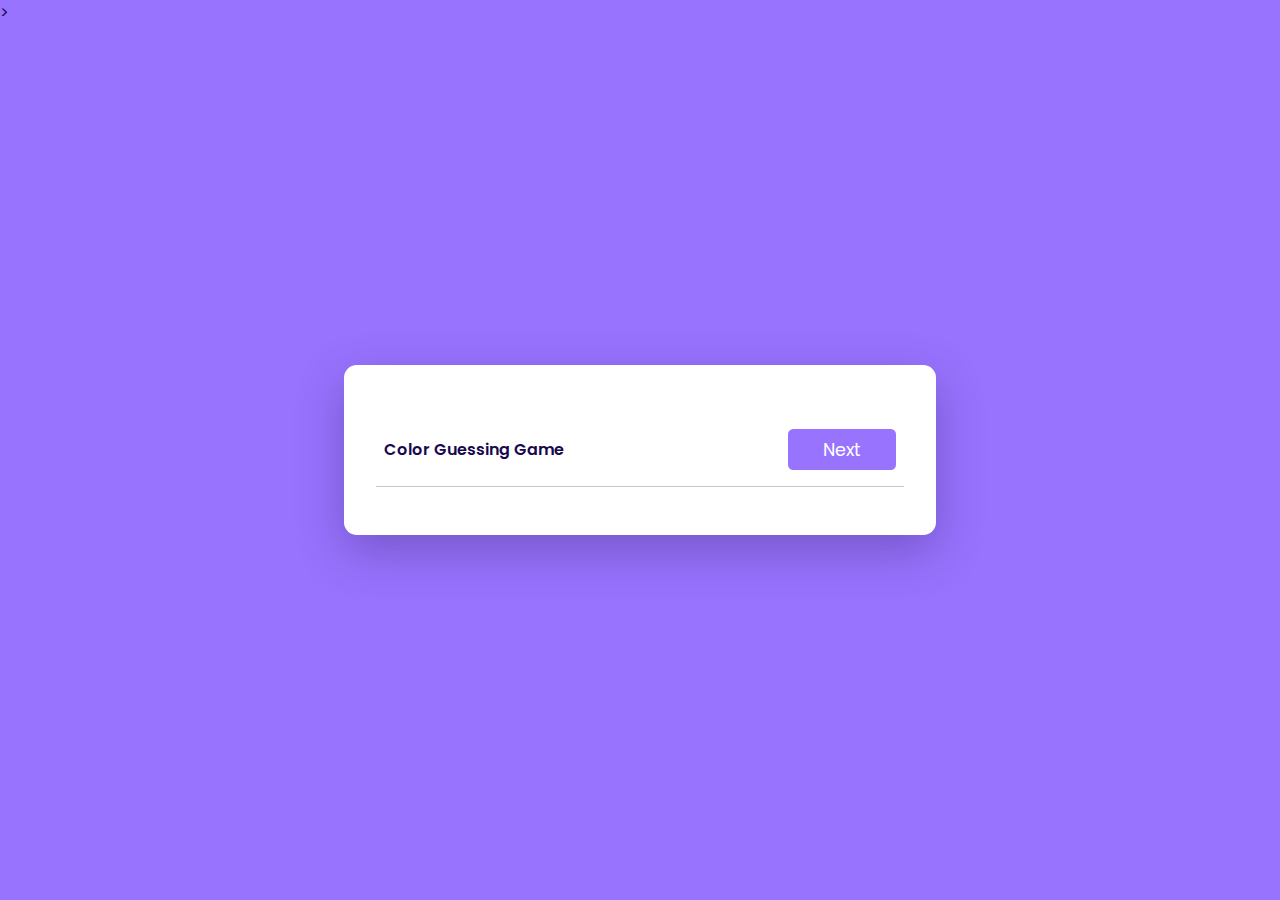
<file: Index.html>
<!DOCTYPE html>
<html lang="en">
  ><head>
    <meta name="viewport" content="width=device-width, initial-scale=1.0" />
    <title>Color Guessing Game</title>

    <link
      href="https://fonts.googleapis.com/css2?family=Poppins:wght@400:600&display=swap"
      rel="stylesheet"
    />
    <link rel="stylesheet" href="style.css" />
  </head>
  <body>
    <div id="display-container">
      <div class="header flex-space">
        <div class="title">
          <p>Color Guessing Game</p>
        </div>
        <div class="timer"></div>

        <div id="container">
          <!--Questions and options are displayed here-->
        </div>

        <div class="flex-space">
          <div class="number-of-count">
            <span class="number-of-questions"> </span>
          </div>
          <div id="next-button">Next</div>
        </div>
      </div>
      <div class="start-screen hide">
        <button id="start-button">Start</button>
      </div>

      <div class="score-container hide">
        <div id="user-score"></div>
        <button id="restart">Restart</button>
      </div>
    </div>
    <script src="script.js"></script>
  </body>
</html>
</file>
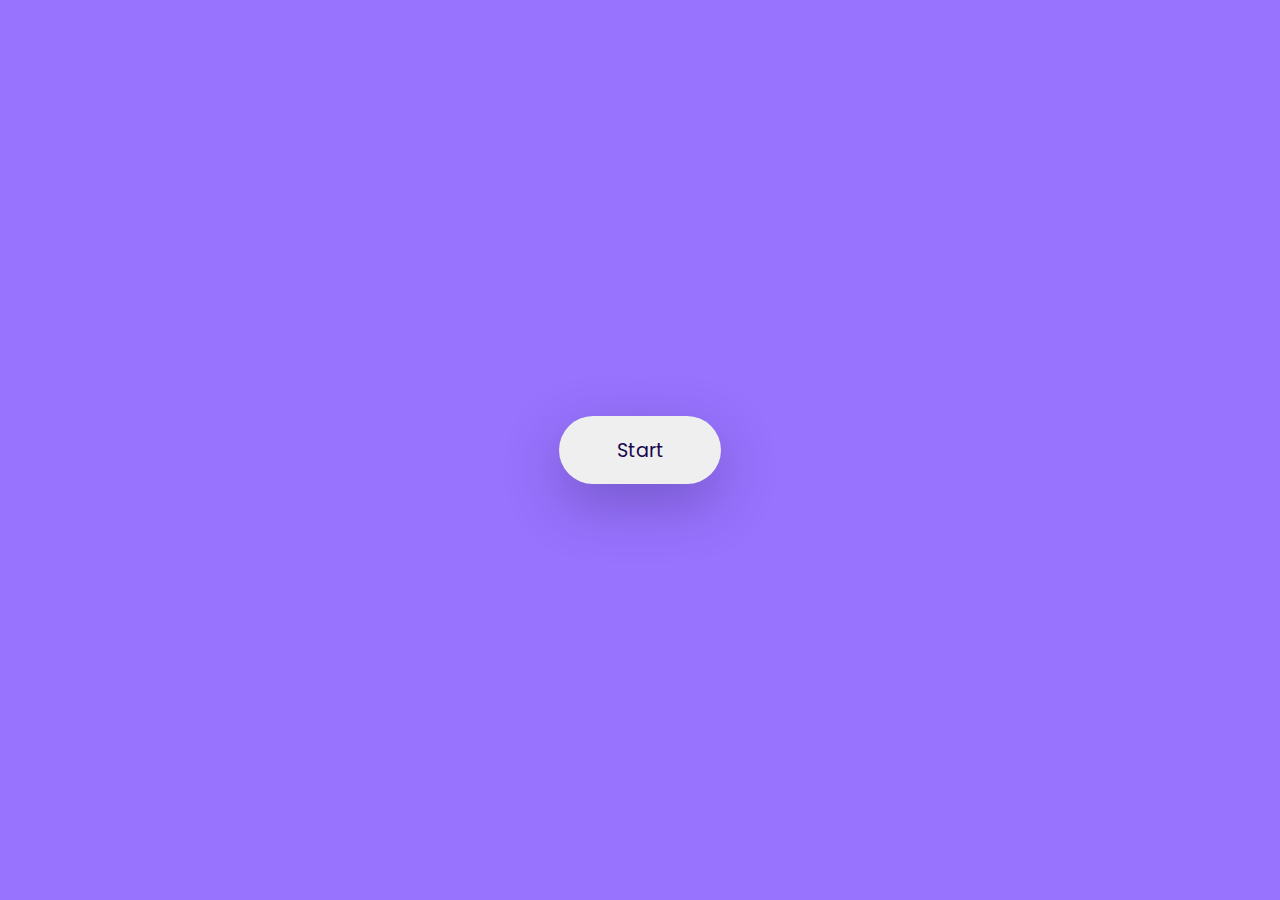
<file: Color guessing Game/Index.html>
<!DOCTYPE html>
<html lang="en">
  <head>
    <meta name="viewport" content="width=device-width, initial-scale=1.0" />
    <title>Color Guessing Game</title>
    <!-- Google Fonts -->
    <link
      href="https://fonts.googleapis.com/css2?family=Poppins:wght@400;600&display=swap"
      rel="stylesheet"
    />
    <!-- Stylesheet -->
    <link rel="stylesheet" href="style.css" />
  </head>
  <body>
    <div id="display-container">
      <div class="header flex-space">
        <div class="title">
          <p>Color Guessing Game</p>
        </div>
        <div class="timer"></div>
      </div>

      <div id="container">
        <!-- Questions and options are displayed here-->
      </div>

      <div class="flex-space">
        <div class="number-of-count">
          <span class="number-of-questions"></span>
        </div>
        <div id="next-button">Next</div>
      </div>
    </div>

    <div class="start-screen">
      <button id="start-button">Start</button>
    </div>

    <div class="score-container hide">
      <div id="user-score"></div>
      <button id="restart">Restart</button>
    </div>
    <!-- Script -->
    <script src="script.js"></script>
  </body>
</html>
</file>
<file: style.css>
*{
    box-sizing: border-box;
    font-family: "Poppins",sans-serif;
    color: #19084e;
}
body{
    margin: 0;
    background-color: #9873fe;
}
button{
    border: none;
    outline: none;
    cursor: pointer;
}
.start-screen,.score-container{
    position: absolute;
    top: 0;
    width: 100%;
    height: 100%;
    display: flex;
    flex-direction: column;
    justify-content: center;
    align-items: center;
    background-color: #9873fe;
}
#start-button, 
#restart{
    position: absolute;
    font-size: 1.2em;
    padding: 1em 3em;
    border-radius: 2em;
    box-shadow: 0 1em 3em rgba(37, 22, 80, 0.3);
}
.flex-space{
    display: flex;
    justify-content: space-between;
    align-items: center;
}
.flex{
    display: flex;
}
#display-container {
    background-color: white;
    position: absolute;
    width: 90%;
    max-width: 37em;
    transform: translate(-50%,-50%);
    left: 50%;
    top: 50%;
    padding: 3em 2em;
    border-radius: 0.8em;
    box-shadow: 0 1em 3em rgba(37, 22, 80, 0.3);
}
.header {
    padding: 0.5em;
    border-bottom: 1px solid #c8c5d1;
}
.header .title,
.timer span {
    font-weight: 600;
}
.question-color {
}
#next-button {
    font-size: 1.1em;
    background-color: #9873fe;
    color: #ffffff;
    padding: 0.4em 2em;
    border-radius: 0.3em;
}
.hide {
    display: none;
}
#restart {
    margin-top: 6em;
    
}
</file>
<file: Color guessing Game/style.css>
* {
    box-sizing: border-box;
    font-family: "Poppins", sans-serif;
    color: #19084e;
  }
  body {
    margin: 0;
    background-color: #9873fe;
  }
  button {
    border: none;
    outline: none;
    cursor: pointer;
  }
  .start-screen,
  .score-container {
    position: absolute;
    top: 0;
    width: 100%;
    height: 100%;
    display: flex;
    flex-direction: column;
    justify-content: center;
    align-items: center;
    background-color: #9873fe;
  }
  #start-button,
  #restart {
    position: absolute;
    font-size: 1.2em;
    padding: 1em 3em;
    border-radius: 2em;
    box-shadow: 0 1em 3em rgba(37, 22, 80, 0.3);
  }
  .flex-space {
    display: flex;
    justify-content: space-between;
    align-items: center;
  }
  .flex {
    display: flex;
  }
  #display-container {
    background-color: #ffffff;
    position: absolute;
    width: 90%;
    max-width: 37em;
    transform: translate(-50%, -50%);
    left: 50%;
    top: 50%;
    padding: 3em 2em;
    border-radius: 0.8em;
    box-shadow: 0 1em 3em rgba(37, 22, 80, 0.3);
  }
  .header {
    padding: 0.5em;
    border-bottom: 1px solid #c8c5d1;
  }
  .header .title,
  .timer span {
    font-weight: 600;
  }
  .question-color {
    font-size: 1.5em;
    text-align: center;
  }
  #container {
    margin-bottom: 1em;
  }
  .button-container {
    display: grid;
    grid-template-columns: 1fr 1fr;
    gap: 1em;
    place-items: center;
  }
  .option-div {
    width: 100%;
    height: 10em;
    padding: 1em;
    margin: 0.3em 0;
    text-align: left;
    border-radius: 0.5em;
  }
  .option-div:disabled {
    cursor: not-allowed;
  }
  .correct {
    background: url("correct.svg");
  }
  .incorrect {
    background: url("incorrect.svg");
  }
  .correct,
  .incorrect {
    background-repeat: no-repeat;
    background-size: 3em;
    background-position: center;
  }
  #next-button {
    font-size: 1.1em;
    background-color: #9873fe;
    color: #ffffff;
    padding: 0.4em 2em;
    border-radius: 0.3em;
  }
  .hide {
    display: none;
  }
  #restart {
    margin-top: 6em;
  }
</file>
